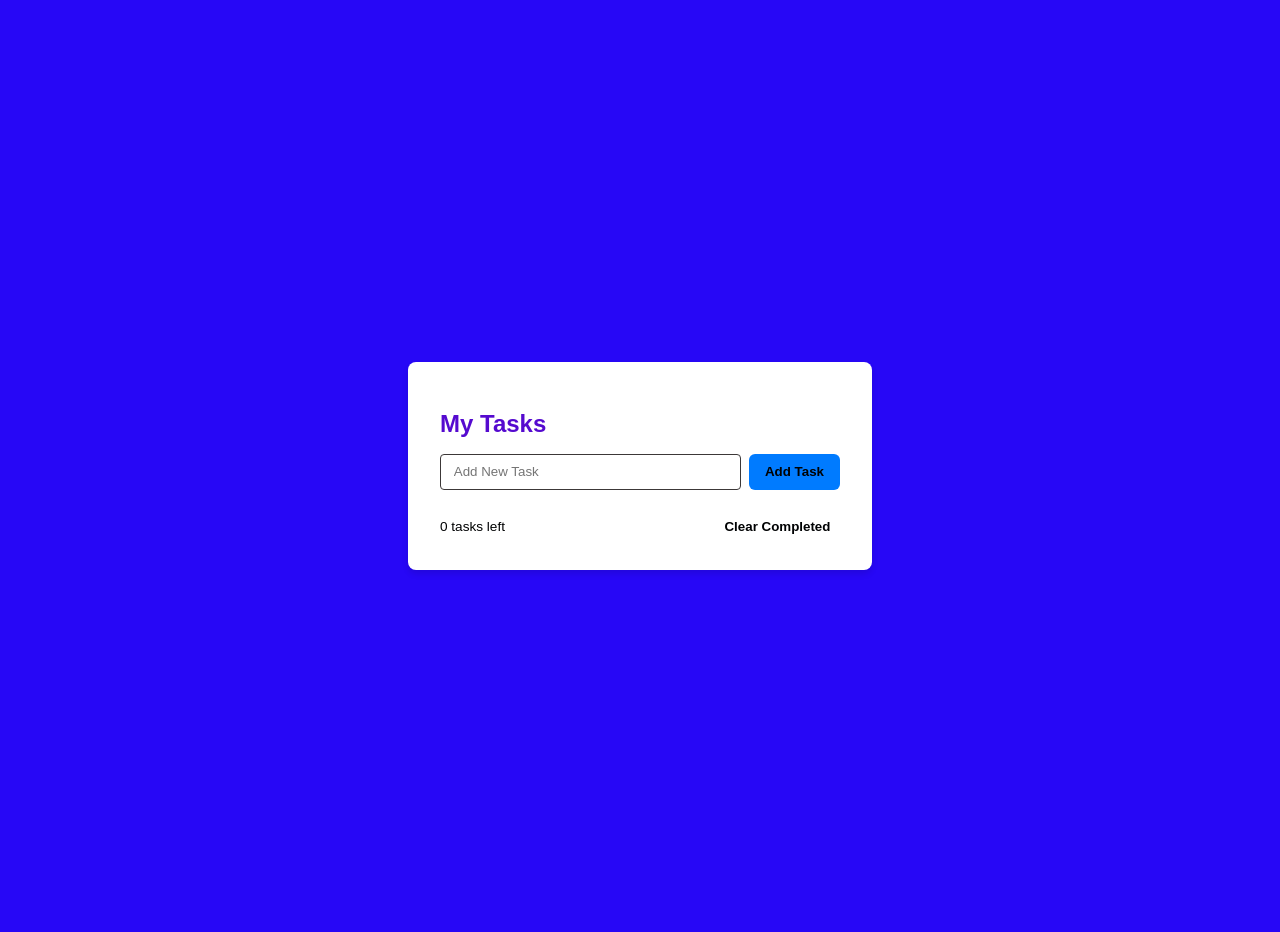
<file: index.html>
<!DOCTYPE html>
<html lang="en">
<head>
    <meta charset="UTF-8">
    <meta name="viewport" content="width=device-width, initial-scale=1.0">
    <title>Document</title>
    <link rel="stylesheet" href="index.css">
</head>
<body>
    <div class="todo-card">
        <h1>My Tasks</h1>

        <!-- input and a submit button -->
        <div>
            <form id="todo-form">
                <input type="text" id="todo-input" placeholder="Add New Task">
                <button type="submit">Add Task</button>
            </form>

            <!-- to do list -->
            <ul id="todo-list"></ul>

            <!-- footer stats -->
            <div class="todo-footer">
                <span id="task-count">0 tasks left</span>
                <button id="clear-btn">Clear Completed</button>
            </div>
        </div>
    </div>

    <!-- javascript link -->
    <script src="index.js"></script>
</body>
</html>
</file>
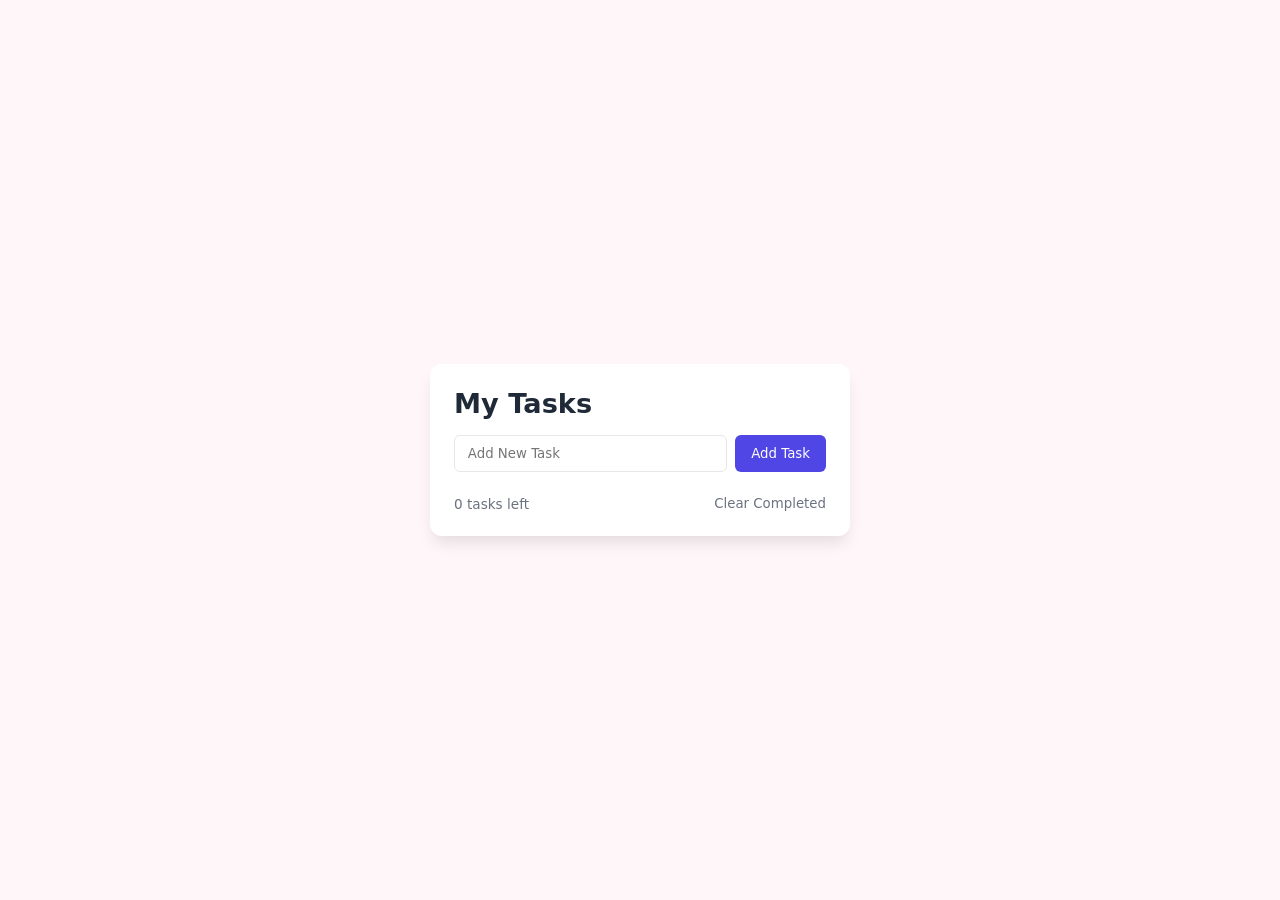
<file: ASSIGNMENT/index.html>
<!DOCTYPE html>
<html lang="en">
<head>
    <meta charset="UTF-8">
    <meta name="viewport" content="width=device-width, initial-scale=1.0">
    <title>Document</title>
    <link rel="stylesheet" href="style.css">
</head>
<body>
    <div class="todo-card">
        <h1> My Tasks</h1>
     <!-- input and a submit button -->
      <div>
      <form id="todo-form">
        <input type="text"  placeholder="Add New Task">
        <button type="submit">Add Task</button>
      </form>

      <!-- to do list -->
<ul id="todo-list"></ul>


<!-- footer stats -->
 <div class="todo-footer">
    <span id="task-count"> 0 tasks left</span>
    <button id="clear-btn">Clear Completed</button>
 </div>
    </div>
    </div>


    <!-- javascript link -->
    <script src="style.jss"></script>
</body>
</html>
</file>
<file: index.css>
:root {
    --bg: #2707f6;
    --card-bg: #ffffff;
    --primary: #007bff;
    --primary-hover: #0eef51;
    --text: #550acf;
    --text-light: #000203;
    --border: rgb(60, 56, 56);
    --clear-color: red;
}

/* reset the page */
html, body {
    margin: 0;
    padding: 0;
    font-family: Arial, sans-serif;
    background-color: var(--bg);
    color: #333;
}

body {
    background-color: var(--bg);
    color: var(--text);
    display: flex;
    justify-content: center;
    align-items: center;
    min-height: 100vh;
    padding: 1rem;
}

.todo-card {
    background-color: var(--card-bg);
    border-radius: 8px;
    box-shadow: 0 4px 6px rgba(0, 0, 0, 0.1);
    padding: 2rem;
    width: 100%;
    max-width: 400px;
}

h1 {
    font-size: 1.5rem;
    margin-bottom: 1rem;
}

form {
    display: flex;
    gap: 0.5rem;
    margin-bottom: 1.5rem;
}

input[type="text"] {
    flex: 1;
    padding: 0.6rem 0.8rem;
    border: 1px solid var(--border);
    border-radius: 4px;
    outline: none;
}

input[type="text"]:focus {
    border-color: var(--primary);
    box-shadow: 0 0 5px rgba(0, 123, 255, 0.5);
}

button {
    background-color: var(--primary);
    color: var(--text-light);
    border: none;
    padding: 0.6rem 1rem;
    border-radius: 6px;
    cursor: pointer;
    transition: background-color 0.3s ease;
    font-weight: bold;
}

button:hover {
    background-color: var(--primary-hover);
}

ul {
    list-style-type: none;
    padding: 0;
    margin: 0 0 1.5rem 0;
}

/* the list design starts here */
#todo-list li {
    display: flex;
    align-items: center;
    gap: 0.6rem;
    padding: 0.5rem 0;
    border-bottom: 1px solid #eee;
}

#todo-list li span {
    flex: 1;
    word-break: break-word;
}

#todo-list li.completed span {
    text-decoration: line-through;
    color: #999;
}

#todo-list li input[type="checkbox"] {
    width: 18px;
    height: 18px;
    cursor: pointer;
    flex-shrink: 0;
}

.delete-btn {
    background: transparent;
    color: #999;
    padding: 0.2rem 0.5rem;
    font-weight: normal;
}

.delete-btn:hover {
    color: red;
    background: transparent;
}

.todo-footer {
    display: flex;
    justify-content: space-between;
    align-items: center;
    font-size: 0.85rem;
    color: var(--text-light);
}

#clear-btn {
    background: transparent;
    color: var(--text-light);
    padding: 0.3rem 0.6rem;
}

#clear-btn:hover {
    background-color: var(--clear-color);
    color: #fff;
}
/* the list design ends here */
</file>
<file: ASSIGNMENT/style.css>
:root {
  --bg: #fef6f8;
  --card-bg: #ffffff;
  --primary: #4f46e5;
  --primary-hover: #1f2937;
  --text: #1f2937;
  --text-light: #6b7280;
  --border: #e5e7eb;
}

/* reset the page */
html, * {
  box-sizing: border-box;
  margin: 0;
  padding: 0;
  font-family: system-ui, -apple-system, BlinkMacSystemFont, 'Segoe UI', Roboto, Oxygen, Ubuntu, Cantarell, 'Open Sans', 'Helvetica Neue', sans-serif;
}

body {
  background-color: var(--bg);
  color: var(--text);
  display: flex;
  justify-content: center;
  align-items: center;
  min-height: 100vh;
  padding: 1rem;
}

.todo-card {
  background: var(--card-bg);
  width: 100%;
  max-width: 420px;
  padding: 1.5rem;
  border-radius: 12px;
  box-shadow: 0 10px 15px -3px rgba(0, 0, 0, 0.1);
}

h1 {
  font-size: 1.7rem;
  margin-bottom: 1rem;
}

form {
  display: flex;
  gap: 0.5rem;
  margin-bottom: 1.5rem;
}

input[type="text"] {
  flex: 1;
  padding: 0.6rem 0.8rem;
  border: 1px solid var(--border);
  border-radius: 6px;
  outline: none;
}

input[type="text"]:focus {
  border-color: var(--primary);
}

button {
  background: var(--primary);
  color: var(--card-bg);
  border: none;
  padding: 0.6rem 1rem;
  border-radius: 6px;
  cursor: pointer;
  font-weight: 500;
}

button:hover{
  background: var(--primary-hover);
}

ul {
  list-style: none;
  margin-bottom: 1.5rem;
}

/* the list design starts here */
/* .completed */
/* the list design stops here */

.todo-footer {
  display: flex;
  justify-content: space-between;
  align-items: center;
  font-size: 0.85rem;
  color: var(--text-light);
}

#clear-btn {
  background: transparent;
  color: var(--text-light);
  padding: 0;
}

#clear-btn:hover {
  color: var(--text);
  background: transparent;
}
</file>
